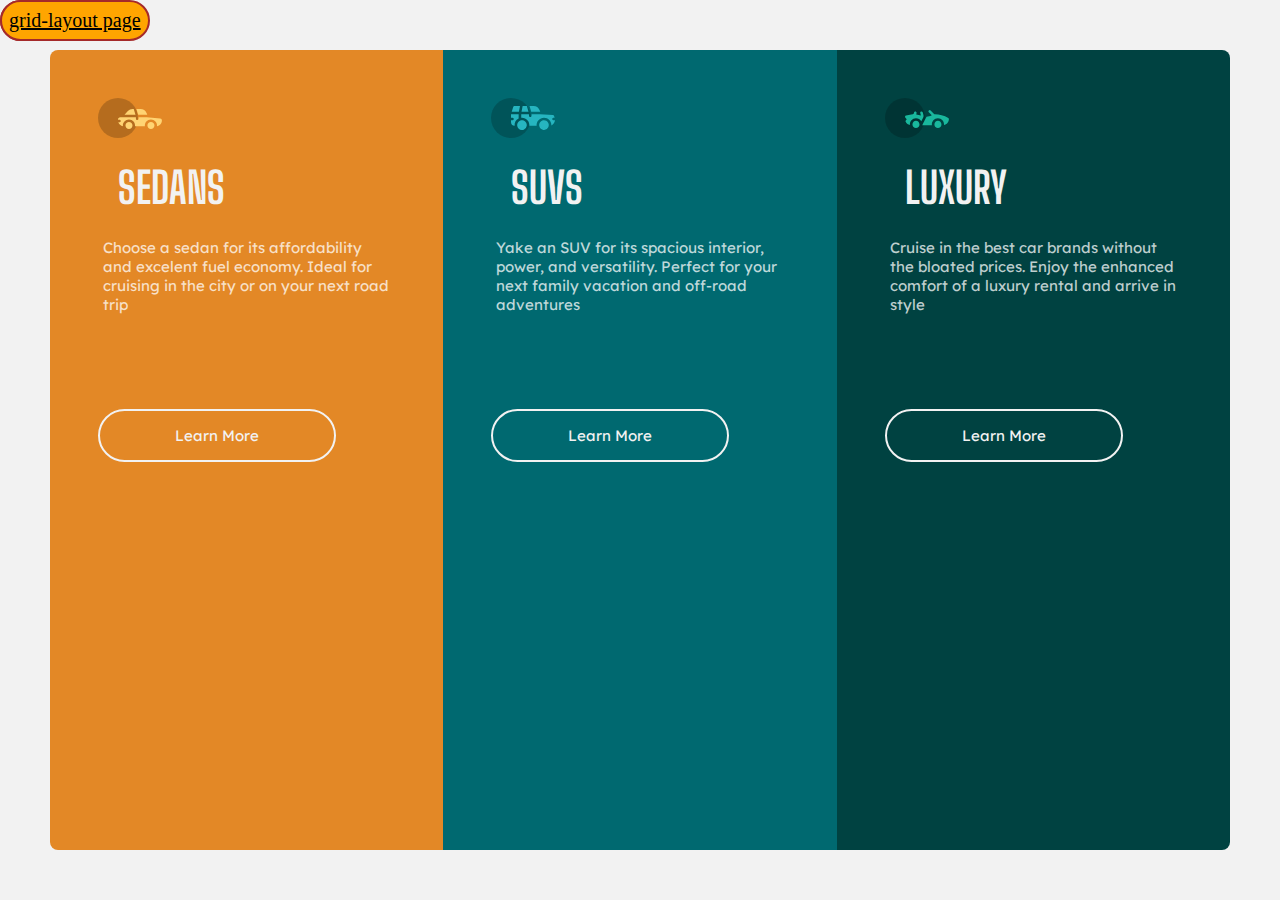
<file: index.html>
<!DOCTYPE html>
<html lang="en">

<head>
    <meta charset="UTF-8">
    <meta http-equiv="X-UA-Compatible" content="IE=edge">
    <meta name="viewport" content="width=device-width, initial-scale=1.0">
    <title>flexbox and grid task</title>
    <link rel="stylesheet" href="styles.css">
    <nav>
        <ul>
            <a href="index.html">flexbox page</a>
            <a href="grid.html">grid-layout page</a>
        </ul>
    </nav>
</head>

<body>
    <main>
        <div class="first-div">
            <img src="icon-sedans.svg" alt="">
            <h1>SEDANS</h1>

            <p>Choose a sedan for its affordability and excelent fuel economy. Ideal for cruising in the city or on your next road trip</p>

            <button>Learn More</button>
        </div>

        <div class="second-div">
            <img src="icon-suvs.svg" alt="">
            <h1>SUVS</h1>
            <p>Yake an SUV for its spacious interior, power, and versatility. Perfect for your next family vacation and off-road adventures</p>
            <button>Learn More</button>
        </div>
        <div class="third-div">
            <img src="icon-luxury.svg" alt="">
            <h1>LUXURY</h1>
            <p>Cruise in the best car brands without the bloated prices. Enjoy the enhanced comfort of a luxury rental and arrive in style</p>
            <button>Learn More</button>
        </div>
    </main>

</body>

</html>
</file>
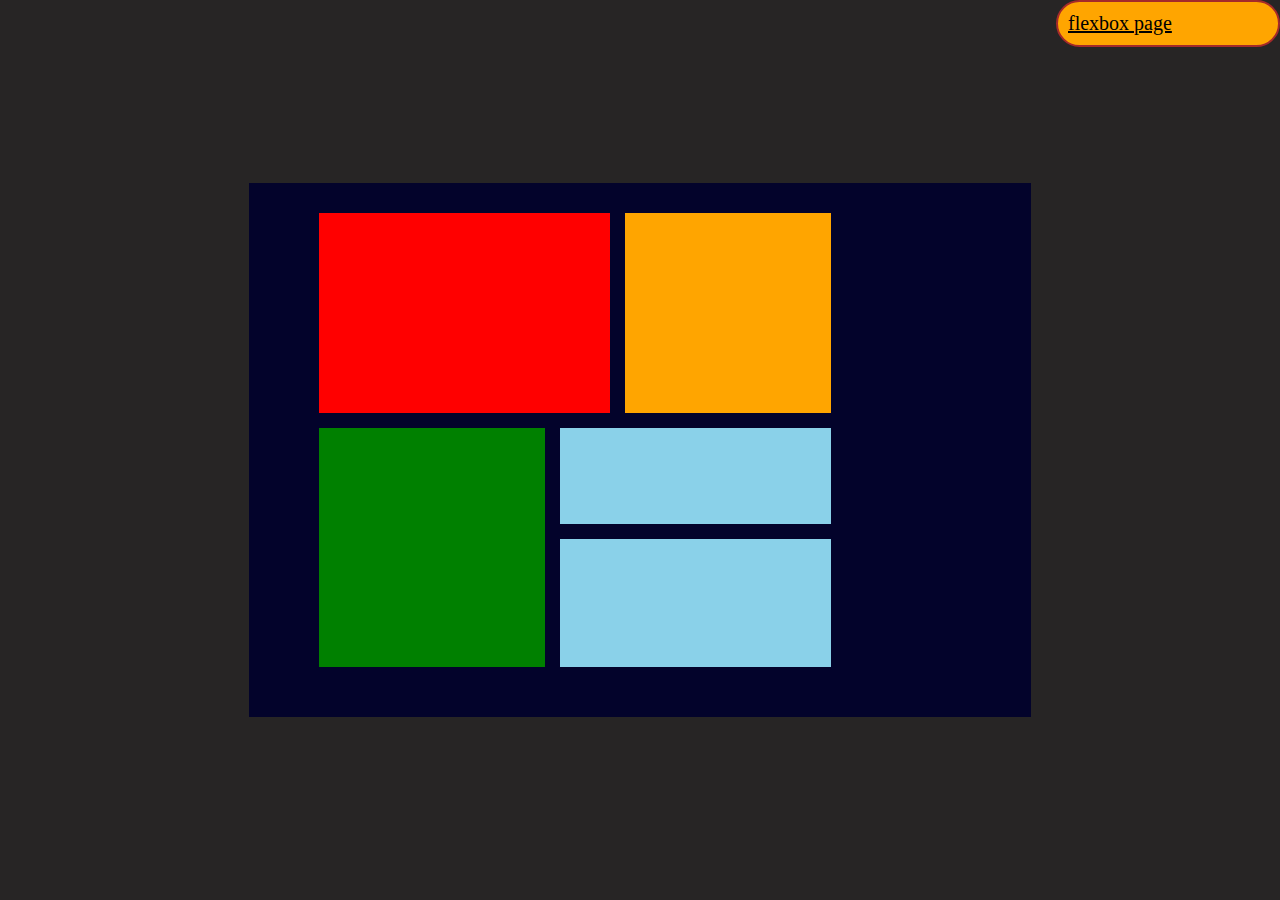
<file: grid.html>
<!DOCTYPE html>
<html lang="en">

<head>
    <meta charset="UTF-8">
    <meta http-equiv="X-UA-Compatible" content="IE=edge">
    <meta name="viewport" content="width=device-width, initial-scale=1.0">
    <title>grid layout</title>
    <link rel="stylesheet" href="grid.css">

</head>

<body>
    <header>
        <ul>
            <a href="index.html">flexbox page</a> <br>
        </ul>
    </header>
    <main>
        <div class="item-a"></div>
        <div class="item-b"></div>
        <div class="item-c"></div>
        <div class="item-d"></div>
        <div class="item-e"></div>
    </main>

</body>

</html>
</file>
<file: styles.css>
* {
    box-sizing: border-box;
    margin: 0;
    padding: 0;
}

body {
    background-color: hsla(0, 0%, 100%, 0.75);
}

main {
    width: 100%;
    margin: auto;
    display: flex;
    justify-content: center;
    height: 100vh;
    flex-direction: row;
    background-color: hsl(0, 0%, 95%);
    padding: 50px;
    align-content: stretch;
}

.first-div {
    background-color: hsl(31, 77%, 52%);
    padding: 3em;
    width: 100%;
    /* margin-top: 130px; */
    /* margin-bottom: 100px; */
    /* margin-left: 200px; */
    border-top-left-radius: 8px;
    border-bottom-left-radius: 8px;
}

.second-div {
    background-color: hsl(184, 100%, 22%);
    padding: 3em;
    width: 100%;
    /* margin-top: 130px; */
    /* margin-bottom: 100px; */
}

ul a {
    padding: 7px;
    background-color: orange;
    color: black;
    font-size: 20px;
    font-family: Georgia, 'Times New Roman', Times, serif;
    border: 2px solid brown;
    display: inline;
    float: left;
    cursor: pointer;
    border-radius: 30px;
    position: absolute;
}

.third-div {
    background-color: hsl(179, 100%, 13%);
    padding: 3em;
    width: 100%;
    /* margin-top: 130px; */
    /* margin-bottom: 100px; */
    /* margin-right: 200px; */
    border-top-right-radius: 8px;
    border-bottom-right-radius: 8px;
}

@font-face {
    font-family: myFont;
    src: url(LexendDeca-VariableFont_wght.ttf)
}

@font-face {
    font-family: mySecond;
    src: url(BigShouldersDisplay-VariableFont_wght.ttf);
}

p {
    color: hsla(0, 0%, 100%, 0.75);
    font-size: 15px;
    font-weight: 400;
    font-family: myFont;
    padding: 5px;
    font-weight: 400;
    border: 2px;
    align-items: flex-end;
}

h1 {
    font-family: mySecond;
    padding: 20px;
    color: hsl(0, 0%, 95%);
    font-size: 43px;
    font-weight: 700;
}

button {
    padding: 15px;
    margin-top: 50;
    color: hsl(0, 0%, 95%);
    font-size: 15px;
    border: 2px solid;
    border-color: hsl(0, 0%, 95%);
    border-radius: 50px;
    width: 80%;
    margin-top: 90px;
    font-family: myFont;
    background: none;
    cursor: pointer;
}

@media screen and (max-width: 500px) {
    main {
        padding: 70px 30px;
        background-color: aqua;
        flex-direction: column;
        align-content: center;
        height: 150vh;
    }
}
</file>
<file: grid.css>
* {
    margin: 0;
    padding: 0;
}

ul a {
    padding: 10px;
    background-color: orange;
    color: black;
    font-size: 20px;
    font-family: Georgia, 'Times New Roman', Times, serif;
    border: 2px solid brown;
    /* float: right; */
    cursor: pointer;
    border-radius: 30px;
    /* display: block; */
    width: 200px;
    position: absolute;
    top: 0;
    right: 0;
}

body {
    background-color: rgb(39, 37, 37);
    display: flex;
    place-items: center;
    height: 100vh;
}

main {
    background-color: rgb(3, 3, 43);
    display: grid;
    grid-template-areas: 'a a b' 'c d d' 'c e e';
    gap: 15px;
    width: 40%;
    margin: auto;
    padding-right: 200px;
    padding-top: 30px;
    padding-bottom: 50px;
    padding-left: 70px;
}

main div {
    padding: 3em;
    text-align: center;
}

.item-a {
    background-color: red;
    grid-area: a;
    padding: 100px;
}

.item-b {
    background-color: orange;
    grid-area: b;
    padding: 80px;
}

.item-c {
    background-color: green;
    grid-area: c;
    padding: 90px;
}

.item-d {
    background-color: rgb(138, 209, 233);
    grid-area: d;
}

.item-e {
    background-color: rgb(138, 209, 233);
    grid-area: e;
    padding: 4em;
}

@media screen and (max-width: 500px) {
    main {
        background-color: rgb(3, 3, 43);
        display: grid;
        grid-template-areas: 'a a b' 'c d d' 'c e e';
        gap: 15px;
        width: 100%;
        margin: auto;
        padding-right: 100px;
        padding-top: 20px;
        padding-bottom: 20px;
        padding-left: 30px;
    }
}
</file>
